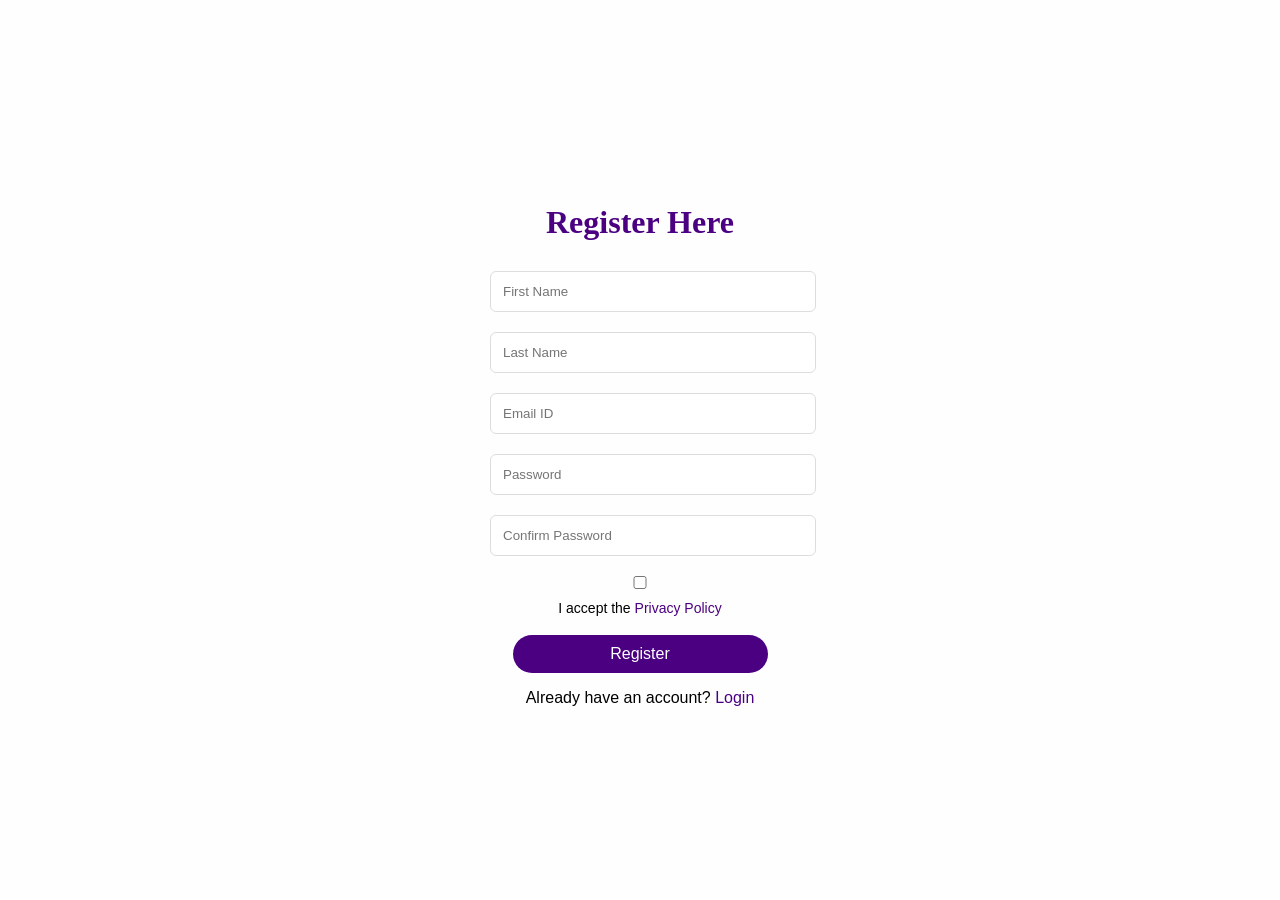
<file: register.html>
<!DOCTYPE html>
<html>
<head>
    <title>Register</title>
    <link rel="stylesheet" href="style.css">
    <style>
        body {
            display: flex;
            justify-content: center;
            align-items: center;
            height: 100vh;
            margin: 0;
        }

        form {
            text-align: center;
            width: 300px;
        }

        input {
            width: 80%;
            padding: 8px;
            margin: 10px 0;
        }

        button {
            width: 85%;
            padding: 10px;
        }

        label {
            font-size: 14px;
        }
    </style>
</head>
<body>
    <form action="register.php" method="POST">
        <h2>Register Here</h2>
        <input type="text" name="first_name" placeholder="First Name" required><br>
        <input type="text" name="last_name" placeholder="Last Name" required><br>
        <input type="email" name="email" placeholder="Email ID" required><br>
        <input type="password" name="password" placeholder="Password" required><br>
        <input type="password" name="confirm_password" placeholder="Confirm Password" required><br>
        <label>
            <input type="checkbox" name="privacy" required> I accept the <a href="#">Privacy Policy</a>
        </label><br><br>
        <button type="submit">Register</button>
        <p>Already have an account? <a href="login.html">Login</a></p>
    </form>
</body>
</html>
</file>
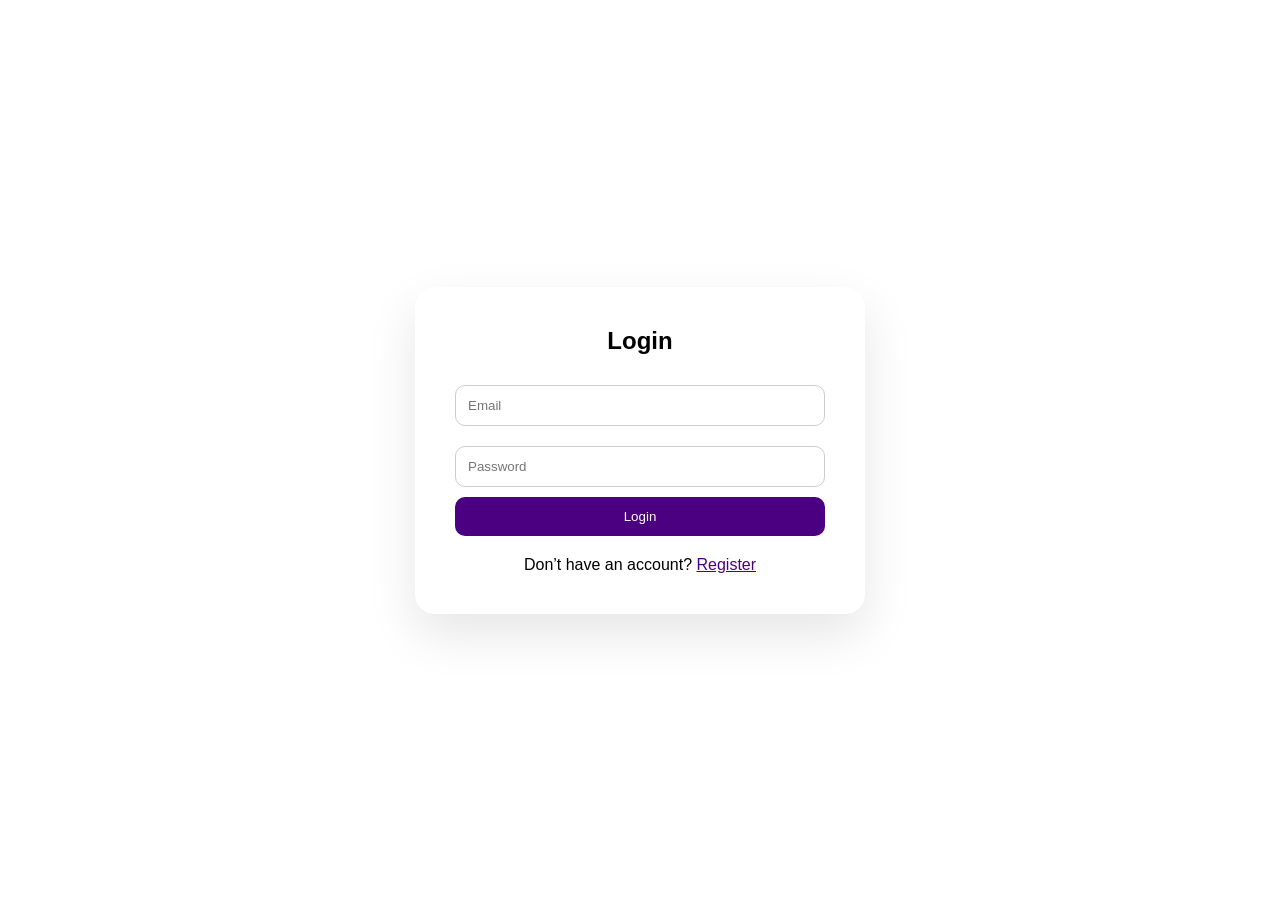
<file: user-login-system/auth.html>
<!DOCTYPE html>
<html lang="en">
<head>
  <meta charset="UTF-8" />
  <meta name="viewport" content="width=device-width, initial-scale=1.0" />
  <title>Auth Page</title>
  <style>
    * {
      margin: 0;
      padding: 0;
      box-sizing: border-box;
    }
    body {
      font-family: 'Segoe UI', sans-serif;
      background: #ffffff;
      height: 100vh;
      display: flex;
      align-items: center;
      justify-content: center;
    }
    .container {
      background: white;
      border-radius: 20px;
      box-shadow: 0 20px 50px rgba(0, 0, 0, 0.1);
      width: 90%;
      max-width: 450px;
      padding: 40px;
      position: relative;
      overflow: hidden;
      animation: fadeIn 1s ease forwards;
    }
    @keyframes fadeIn {
      from { opacity: 0; transform: translateY(20px); }
      to { opacity: 1; transform: translateY(0); }
    }
    h2 {
      text-align: center;
      margin-bottom: 20px;
    }
    h2 span {
      display: inline-block;
      opacity: 0;
      animation: appear 0.5s ease forwards;
    }
    h2 span:nth-child(1) { animation-delay: 0.1s; }
    h2 span:nth-child(2) { animation-delay: 0.2s; }
    h2 span:nth-child(3) { animation-delay: 0.3s; }
    h2 span:nth-child(4) { animation-delay: 0.4s; }
    h2 span:nth-child(5) { animation-delay: 0.5s; }
    h2 span:nth-child(6) { animation-delay: 0.6s; }
    h2 span:nth-child(7) { animation-delay: 0.7s; }

    @keyframes appear {
      to { opacity: 1; transform: translateY(0); }
    }

    form {
      display: flex;
      flex-direction: column;
    }
    input {
      padding: 12px;
      margin: 10px 0;
      border: 1px solid #ccc;
      border-radius: 10px;
    }

    button {
      padding: 12px;
      border: none;
      background: #4B0082;
      color: white;
      border-radius: 10px;
      cursor: pointer;
      transition: background 0.3s;
    }
    button:hover {
      background: #36005f;
    }

    .toggle {
      text-align: center;
      margin-top: 20px;
    }
    .toggle a {
      color: #4B0082;
      cursor: pointer;
      text-decoration: underline;
    }
    .hidden {
      display: none;
    }
  </style>
</head>
<body>
  <div class="container">
    <h2 id="form-title">
      <span>L</span><span>o</span><span>g</span><span>i</span><span>n</span>
    </h2>

    <!-- LOGIN FORM -->
    <form id="login-form" method="POST" action="login.php">
      <input type="email" name="email" placeholder="Email" required />
      <input type="password" name="password" placeholder="Password" required />
      <button type="submit">Login</button>
      <div class="toggle">
        Don’t have an account? <a onclick="toggleForm()">Register</a>
      </div>
    </form>

    <!-- REGISTER FORM -->
    <form id="register-form" class="hidden" method="POST" action="register.php">
      <input type="text" name="firstname" placeholder="First Name" required />
      <input type="text" name="lastname" placeholder="Last Name" required />
      <input type="email" name="email" placeholder="Email" required />
      <input type="password" name="password" placeholder="Password" required />
      <input type="password" name="confirm_password" placeholder="Confirm Password" required />
      <button type="submit">Register</button>
      <div class="toggle">
        Already have an account? <a onclick="toggleForm()">Login</a>
      </div>
    </form>
  </div>

  <script>
    const loginForm = document.getElementById("login-form");
    const registerForm = document.getElementById("register-form");
    const title = document.getElementById("form-title");

    function toggleForm() {
      const isLogin = !loginForm.classList.contains("hidden");

      loginForm.classList.toggle("hidden");
      registerForm.classList.toggle("hidden");

      const newTitle = isLogin ? "Register" : "Login";
      title.innerHTML = "";
      [...newTitle].forEach((letter, i) => {
        const span = document.createElement("span");
        span.textContent = letter;
        span.style.animation = `appear 0.5s ease forwards ${i * 0.1}s`;
        span.style.opacity = 0;
        span.style.display = "inline-block";
        title.appendChild(span);
      });
    }
  </script>
</body>
</html>
</file>
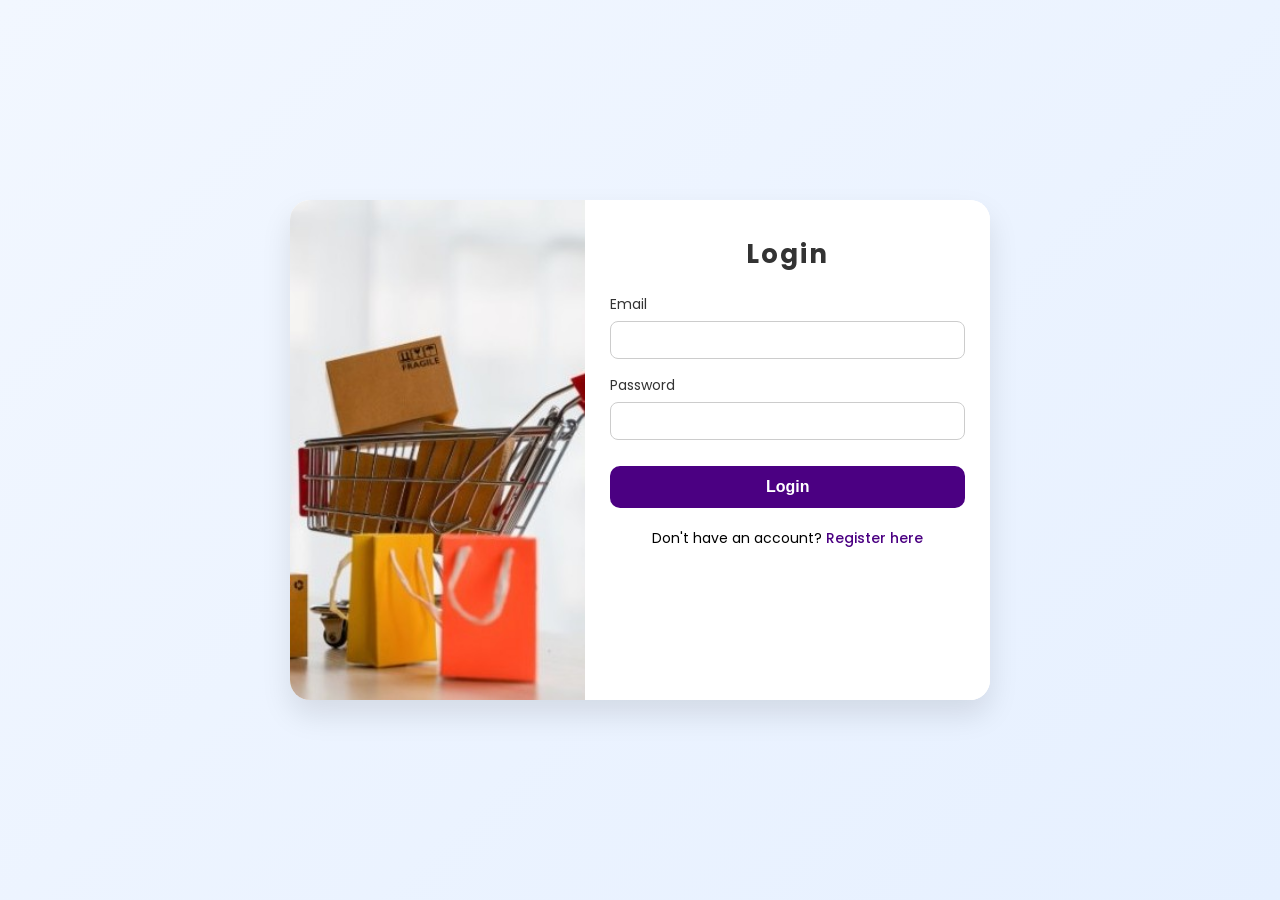
<file: user-login-system/login.html>
<!DOCTYPE html>
<html lang="en">
<head>
  <meta charset="UTF-8" />
  <meta name="viewport" content="width=device-width, initial-scale=1.0"/>
  <title>Login - Indigo Theme</title>

  <!-- Google Fonts -->
  <link href="https://fonts.googleapis.com/css2?family=Poppins:wght@300;600&display=swap" rel="stylesheet">

  <!-- AOS Animation -->
  <link href="https://unpkg.com/aos@2.3.1/dist/aos.css" rel="stylesheet"/>

  <style>
    * {
      margin: 0;
      padding: 0;
      box-sizing: border-box;
    }

    body {
      font-family: 'Poppins', sans-serif;
      background: linear-gradient(135deg, #f2f7ff, #e6f0ff);
      display: flex;
      align-items: center;
      justify-content: center;
      height: 100vh;
      overflow: hidden;
    }

    .wrapper {
      display: flex;
      background: #fff;
      border-radius: 20px;
      box-shadow: 0 15px 30px rgba(0,0,0,0.1);
      overflow: hidden;
      width: 80%;
      max-width: 700px;
      animation: slideIn 1.2s ease;
    }

    @keyframes slideIn {
      0% {
        transform: translateY(50px);
        opacity: 0;
      }
      100% {
        transform: translateY(0);
        opacity: 1;
      }
    }

    .form-left {
      flex: 1;
      background-color: #4B0082;
      background-image: url("log.jpg"); /* Image updated for login */
      background-size: cover;
      background-position: left center;
      min-height: 500px;
    }

    .form-right {
      flex: 1.2;
      padding: 35px 25px;
      position: relative;
      background: white;
    }

    /* Position the login heading at the top, centered */
    .form-right h2 {
      text-align: center;
      font-size: 26px;
      font-weight: bold;
      color: #333;
      display: block;
      margin-bottom: 20px;
      letter-spacing: 2px;
    }

    .form-right h2 span {
      display: inline-block;
      opacity: 0;
      animation: showLetter 0.5s forwards;
    }

    @keyframes showLetter {
      0% {
        opacity: 0;
        transform: translateX(-10px);
      }
      100% {
        opacity: 1;
        transform: translateX(0);
      }
    }

    .form-right h2 span:nth-child(1) {
      animation-delay: 0s;
    }
    .form-right h2 span:nth-child(2) {
      animation-delay: 0.1s;
    }
    .form-right h2 span:nth-child(3) {
      animation-delay: 0.2s;
    }
    .form-right h2 span:nth-child(4) {
      animation-delay: 0.3s;
    }
    .form-right h2 span:nth-child(5) {
      animation-delay: 0.4s;
    }
    .form-right h2 span:nth-child(6) {
      animation-delay: 0.5s;
    }

    .form-group {
      margin-bottom: 16px;
    }

    .form-group label {
      display: block;
      margin-bottom: 6px;
      color: #333;
      font-size: 14px;
    }

    .form-group input[type="text"],
    .form-group input[type="email"],
    .form-group input[type="password"] {
      width: 100%;
      padding: 10px 14px;
      border: 1px solid #ccc;
      border-radius: 8px;
      font-size: 14px;
      transition: border 0.3s ease;
    }

    .form-group input:focus {
      border-color: #4B0082;
      outline: none;
      box-shadow: 0 0 0 3px rgba(75, 0, 130, 0.2);
    }

    .form-right input[type="submit"] {
      width: 100%;
      background: #4B0082;
      color: white;
      border: none;
      padding: 12px;
      border-radius: 10px;
      font-size: 16px;
      font-weight: 600;
      margin-top: 10px;
      cursor: pointer;
      transition: background 0.3s ease;
    }

    .form-right input[type="submit"]:hover {
      background: #36006a;
    }

    .form-right p {
      text-align: center;
      margin-top: 20px;
      font-size: 14px;
    }

    .form-right a {
      color: #4B0082;
      text-decoration: none;
      font-weight: 500;
    }

    @media (max-width: 768px) {
      .wrapper {
        flex-direction: column;
        height: auto;
      }

      .form-left {
        height: 180px;
      }

      .form-left,
      .form-right {
        flex: unset;
        width: 100%;
      }
    }
  </style>
</head>
<body>

<div class="wrapper" data-aos="fade-up">
  <div class="form-left"></div>
  <div class="form-right">
    <!-- Login heading now centered at the top of the form-right -->
    <h2 data-aos="zoom-in">
      <span>L</span><span>o</span><span>g</span><span>i</span><span>n</span>
    </h2>

    <form action="login.php" method="post">
      <div class="form-group" data-aos="fade-right">
        <label for="email">Email</label>
        <input type="email" id="email" name="email" required>
      </div>
      <div class="form-group" data-aos="fade-left">
        <label for="password">Password</label>
        <input type="password" id="password" name="password" required>
      </div>
      <input type="submit" value="Login" data-aos="zoom-in">
    </form>
    <p>Don't have an account? <a href="register.html">Register here</a></p>
  </div>
</div>

<!-- AOS Scripts -->
<script src="https://unpkg.com/aos@2.3.1/dist/aos.js"></script>
<script>AOS.init({ duration: 1000 });</script>

</body>
</html>
</file>
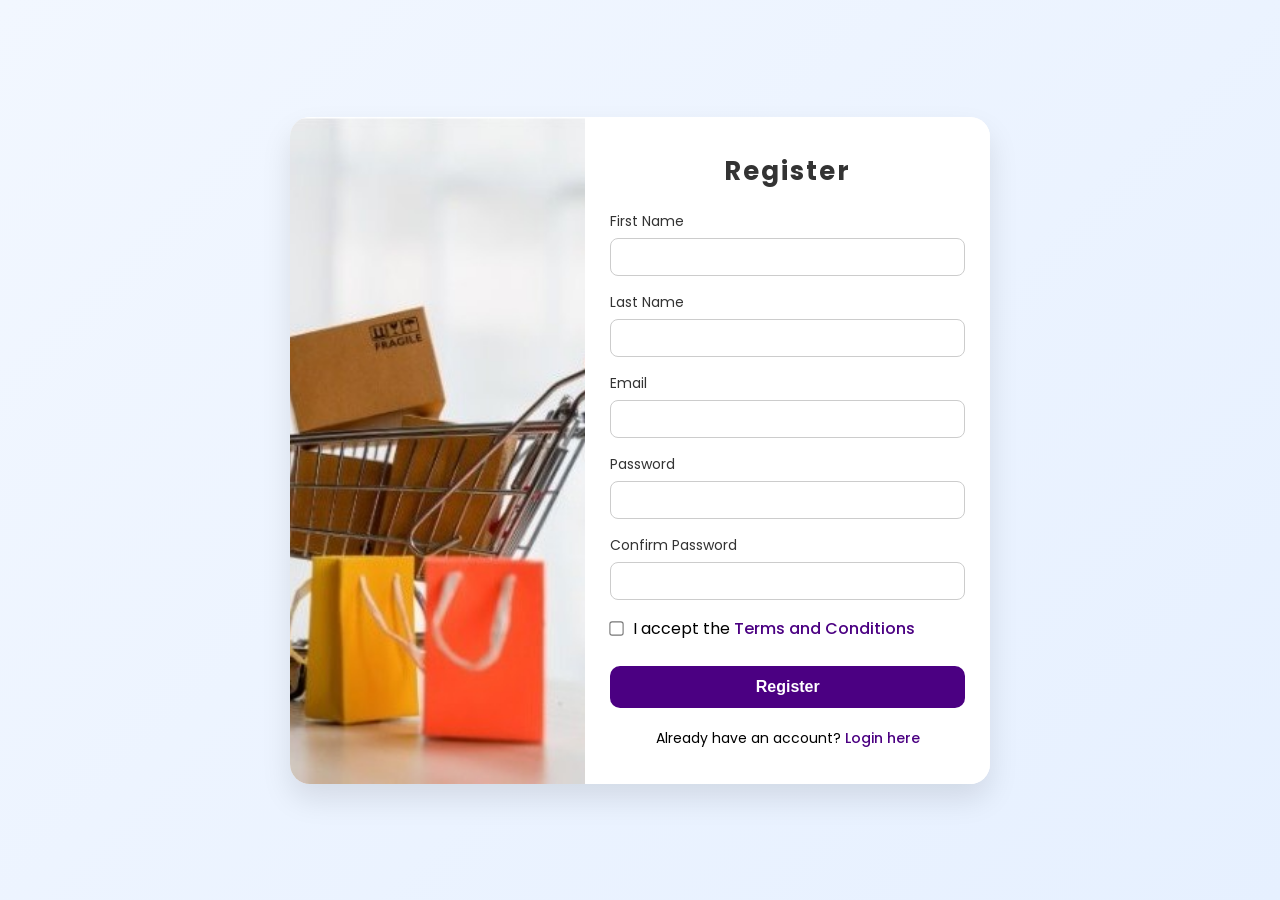
<file: user-login-system/register.html>
<!DOCTYPE html>
<html lang="en">
<head>
  <meta charset="UTF-8" />
  <meta name="viewport" content="width=device-width, initial-scale=1.0"/>
  <title>Register - Indigo Theme</title>

  <!-- Google Fonts -->
  <link href="https://fonts.googleapis.com/css2?family=Poppins:wght@300;600&display=swap" rel="stylesheet">

  <style>
    * {
      margin: 0;
      padding: 0;
      box-sizing: border-box;
    }

    body {
      font-family: 'Poppins', sans-serif;
      background: linear-gradient(135deg, #f2f7ff, #e6f0ff);
      display: flex;
      align-items: center;
      justify-content: center;
      height: 100vh;
      overflow: hidden;
    }

    .wrapper {
      display: flex;
      background: #fff;
      border-radius: 20px;
      box-shadow: 0 15px 30px rgba(0,0,0,0.1);
      overflow: hidden;
      width: 80%;
      max-width: 700px;
      animation: slideIn 1.2s ease;
    }

    @keyframes slideIn {
      0% {
        transform: translateY(50px);
        opacity: 0;
      }
      100% {
        transform: translateY(0);
        opacity: 1;
      }
    }

    .form-left {
      flex: 1;
      background-color: #4B0082;
      background-image: url("regs.jpg");
      background-size: cover;
      background-position: center;
      min-height: 500px;
    }

    .form-right {
      flex: 1.2;
      padding: 35px 25px;
      background: white;
    }

    .form-right h2 {
      text-align: center;
      font-size: 26px;
      font-weight: bold;
      color: #333;
      margin-bottom: 20px;
      letter-spacing: 2px;
    }

    .form-right h2 span {
      display: inline-block;
      opacity: 0;
      animation: fadeIn 0.3s forwards;
    }

    @keyframes fadeIn {
      from {
        opacity: 0;
        transform: translateX(-10px);
      }
      to {
        opacity: 1;
        transform: translateX(0);
      }
    }

    .form-right h2 span:nth-child(1) { animation-delay: 0s; }
    .form-right h2 span:nth-child(2) { animation-delay: 0.05s; }
    .form-right h2 span:nth-child(3) { animation-delay: 0.1s; }
    .form-right h2 span:nth-child(4) { animation-delay: 0.15s; }
    .form-right h2 span:nth-child(5) { animation-delay: 0.2s; }
    .form-right h2 span:nth-child(6) { animation-delay: 0.25s; }
    .form-right h2 span:nth-child(7) { animation-delay: 0.3s; }
    .form-right h2 span:nth-child(8) { animation-delay: 0.35s; }

    @keyframes fadeInField {
      from {
        opacity: 0;
        transform: translateY(20px);
      }
      to {
        opacity: 1;
        transform: translateY(0);
      }
    }

    .form-group,
    .terms,
    input[type="submit"] {
      opacity: 0;
      animation: fadeInField 0.6s forwards;
    }

    .seq-1 { animation-delay: 0.2s; }
    .seq-2 { animation-delay: 0.4s; }
    .seq-3 { animation-delay: 0.6s; }
    .seq-4 { animation-delay: 0.8s; }
    .seq-5 { animation-delay: 1s; }
    .seq-6 { animation-delay: 1.2s; }

    .form-group {
      margin-bottom: 16px;
    }

    .form-group label {
      display: block;
      margin-bottom: 6px;
      color: #333;
      font-size: 14px;
    }

    .form-group input {
      width: 100%;
      padding: 10px 14px;
      border: 1px solid #ccc;
      border-radius: 8px;
      font-size: 14px;
      transition: border 0.3s ease;
    }

    .form-group input:focus {
      border-color: #4B0082;
      outline: none;
      box-shadow: 0 0 0 3px rgba(75, 0, 130, 0.2);
    }

    .terms {
      display: flex;
      align-items: center;
      margin-top: 10px;
      margin-bottom: 15px;
    }

    .terms input[type="checkbox"] {
      margin-right: 10px;
      transform: scale(1.1);
    }

    input[type="submit"] {
      width: 100%;
      background: #4B0082;
      color: white;
      border: none;
      padding: 12px;
      border-radius: 10px;
      font-size: 16px;
      font-weight: 600;
      margin-top: 10px;
      cursor: pointer;
      transition: background 0.3s ease;
    }

    input[type="submit"]:hover {
      background: #36006a;
    }

    p {
      text-align: center;
      margin-top: 20px;
      font-size: 14px;
    }

    a {
      color: #4B0082;
      text-decoration: none;
      font-weight: 500;
    }

    @media (max-width: 768px) {
      .wrapper {
        flex-direction: column;
        height: auto;
      }

      .form-left {
        height: 180px;
      }

      .form-left, .form-right {
        flex: unset;
        width: 100%;
      }
    }
  </style>
</head>
<body>

<div class="wrapper">
  <div class="form-left"></div>
  <div class="form-right">
    <h2>
      <span>R</span><span>e</span><span>g</span><span>i</span><span>s</span><span>t</span><span>e</span><span>r</span>
    </h2>

    <form action="register.php" method="post">
      <div class="form-group seq-1">
        <label for="fname">First Name</label>
        <input type="text" id="fname" name="first_name" required>
      </div>

      <div class="form-group seq-2">
        <label for="lname">Last Name</label>
        <input type="text" id="lname" name="last_name" required>
      </div>

      <div class="form-group seq-3">
        <label for="email">Email</label>
        <input type="email" id="email" name="email" required>
      </div>

      <div class="form-group seq-4">
        <label for="password">Password</label>
        <input type="password" id="password" name="password" required>
      </div>

      <div class="form-group seq-5">
        <label for="cpassword">Confirm Password</label>
        <input type="password" id="cpassword" name="confirm_password" required>
      </div>

      <div class="terms seq-6">
        <input type="checkbox" name="terms" required>
        <label>I accept the <a href="#">Terms and Conditions</a></label>
      </div>

      <input type="submit" value="Register" class="seq-6">
    </form>

    <p>Already have an account? <a href="login.html">Login here</a></p>
  </div>
</div>

</body>
</html>
</file>
<file: style.css>
body {
    margin: 0;
    font-family: 'Segoe UI', sans-serif;
    background-color: #fefefe;
  }
  
  .container {
    display: flex;
    height: 100vh;
  }
  
  .image-section {
    flex: 1;
    background-color: #f6f5f2;
    display: flex;
    align-items: center;
    justify-content: center;
  }
  
  .image-section img {
    max-width: 80%;
    height: auto;
  }
  
  .form-section {
    flex: 1;
    padding: 40px;
    display: flex;
    flex-direction: column;
    justify-content: center;
    background-color: white;
  }
  
  h2 {
    font-family: Georgia, serif;
    color: #4B0082;
    font-size: 2rem;
    margin-bottom: 20px;
  }
  
  form input {
    width: 100%;
    padding: 12px;
    margin: 10px 0;
    border: 1px solid #ddd;
    border-radius: 6px;
  }
  
  button {
    background-color: #4B0082;
    color: white;
    padding: 12px;
    border: none;
    border-radius: 25px;
    width: 100%;
    font-size: 1rem;
    cursor: pointer;
  }
  
  button:hover {
    background-color: #360062;
  }
  
  a {
    color: #4B0082;
    text-decoration: none;
  }
</file>
